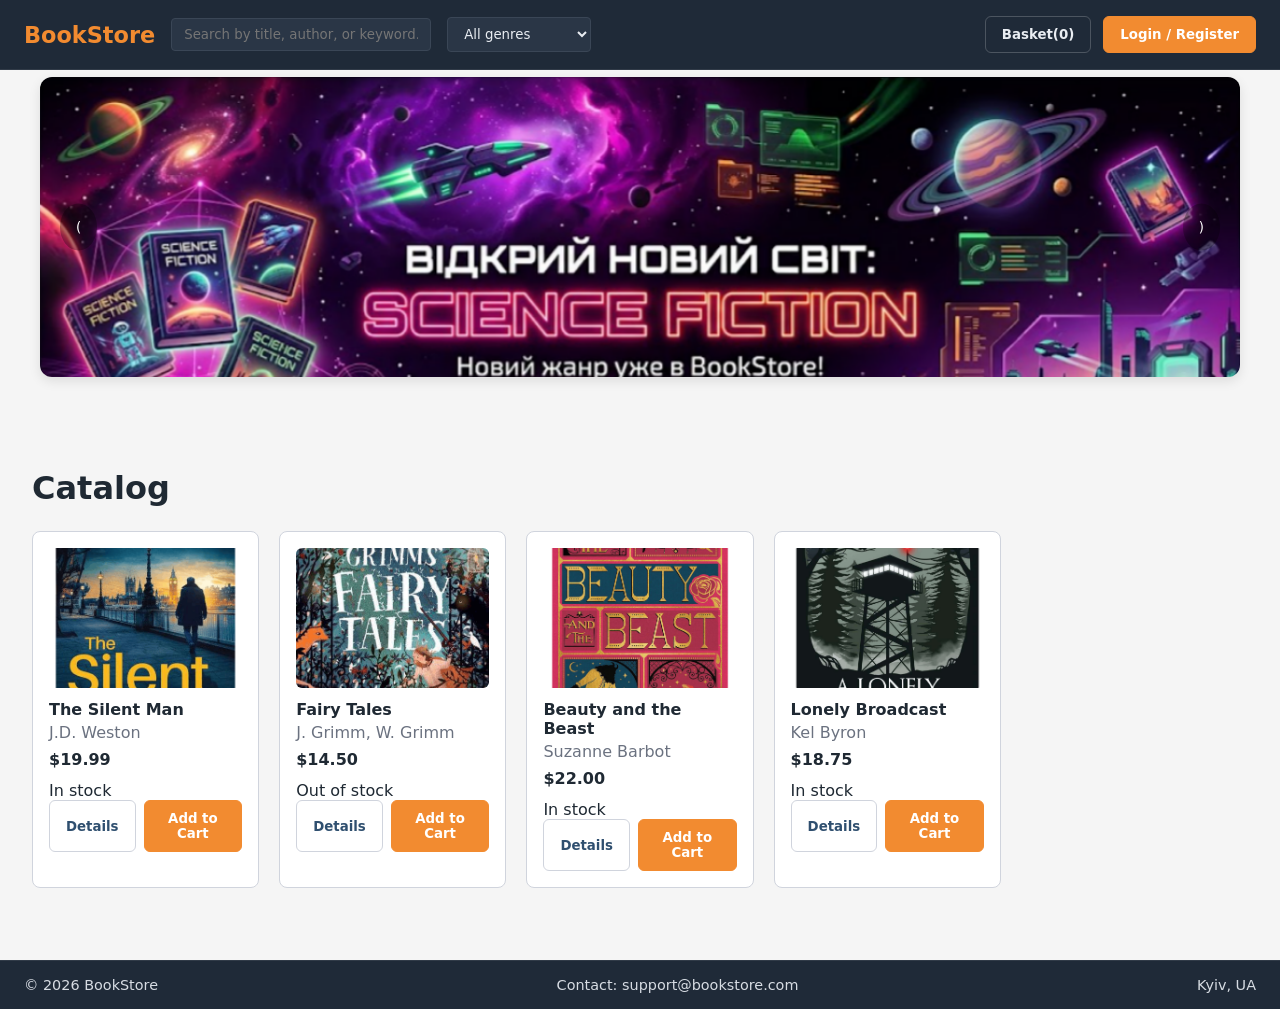
<file: frontend/client/index.html>
<!DOCTYPE html>
<html lang="en">
<head>
  <meta charset="UTF-8" />
  <title>BookStore – Catalog</title>
  <link rel="stylesheet" href="../assets/css/client.css" />
  <script src="../assets/js/client.js" defer></script>
</head>

<body>

  <header class="topbar">
  <div class="topbar-left">
    <div class="logo">BookStore</div>

    <div class="search-wrapper">
      <input id="searchInput" type="text" placeholder="Search by title, author, or keyword..." />
    </div>

    <select id="genreFilter" class="genre-select">
      <option value="all">All genres</option>
      <option value="detective">Detective</option>
      <option value="classic">Classic</option>
      <option value="fantasy">Fantasy</option>
      <option value="sci-fi">Science fiction</option>
    </select>
  </div>

  <div class="topbar-right">
    <button class="btn ghost" id="basketBtn">
      Basket(<span class="basket-count">0</span>)
    </button>
    <button class="btn primary" id="loginBtn">Login / Register</button>
  </div>
</header>

<!-- Toast Notification -->
<div id="toast" class="toast">Book added to cart</div>


<section class="hero-slider">
<div id="bannerContainer" class="bannerContainer">
  </div>
  <button class="slider-btn prev" id="prevBanner">(</button>
  <button class="slider-btn next" id="nextBanner">)</button>
  </section>

  <main class="catalog-layout">
    <h1>Catalog</h1>
    <div id="booksGrid" class="books-grid"></div>
  </main>

  <footer class="site-footer">
  <div class="footer-inner">
    <span>© 2026 BookStore</span>
    <span>Contact: support@bookstore.com</span>
    <span>Kyiv, UA</span>
  </div>
</footer>

</body>
</html>
</file>
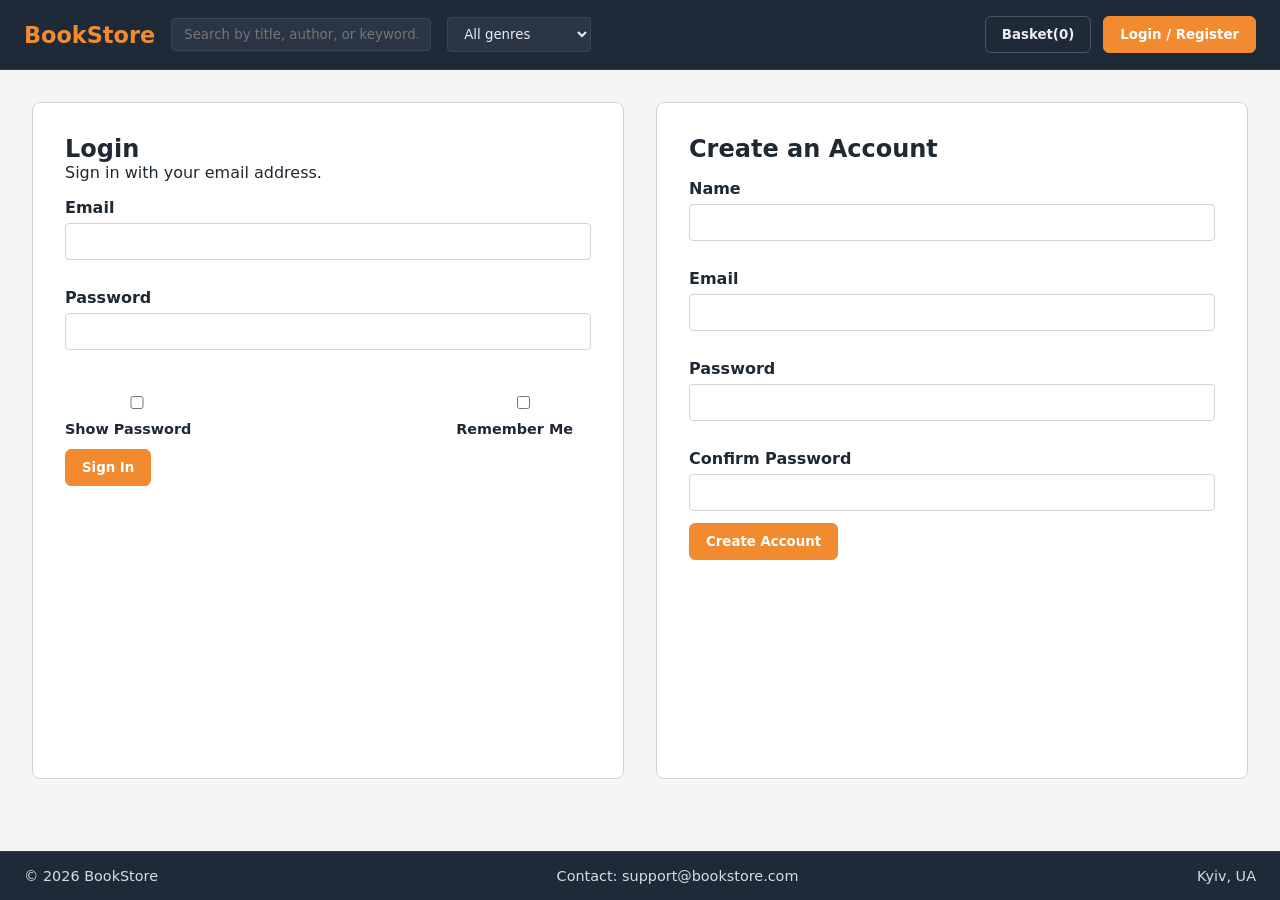
<file: frontend/client/auth.html>
<!DOCTYPE html>
<html lang="en">
<head>
  <meta charset="UTF-8" />
  <title>Login / Register</title>
  <link rel="stylesheet" href="../assets/css/client.css" />
  <script src="../assets/js/client.js" defer></script>
</head>

<body>

  <header class="topbar">
  <div class="topbar-left">
    <div class="logo">BookStore</div>

    <div class="search-wrapper">
      <input id="searchInput" type="text" placeholder="Search by title, author, or keyword..." />
    </div>

    <select id="genreFilter" class="genre-select">
      <option value="all">All genres</option>
      <option value="detective">Detective</option>
      <option value="classic">Classic</option>
      <option value="fantasy">Fantasy</option>
      <option value="sci-fi">Science fiction</option>
    </select>
  </div>

  <div class="topbar-right">
    <button class="btn ghost" id="basketBtn">
      Basket(<span class="basket-count">0</span>)
    </button>
    <button class="btn primary" id="loginBtn">Login / Register</button>
  </div>
</header>

<!-- Toast Notification -->
<div id="toast" class="toast">Book added to cart</div>



  <main class="auth-layout">

    <section class="auth-box">
      <h1>Login</h1>
      <p class="auth-sub">Sign in with your email address.</p>

      <label>Email</label>
      <input type="email" id="loginEmail" />

      <label>Password</label>
      <input type="password" id="loginPassword" />

      <div class="auth-options">
        <label><input type="checkbox" id="showPassLogin" /> Show Password</label>
        <label><input type="checkbox" id="rememberMe" /> Remember Me</label>
      </div>

      <button class="btn primary" id="loginSubmit">Sign In</button>
    </section>

    <section class="auth-box">
      <h1>Create an Account</h1>

      <label>Name</label>
      <input type="text" id="regName" />

      <label>Email</label>
      <input type="email" id="regEmail" />

      <label>Password</label>
      <input type="password" id="regPassword" />

      <label>Confirm Password</label>
      <input type="password" id="regPassword2" />

      <button class="btn primary" id="registerSubmit">Create Account</button>
    </section>

  </main>

  <footer class="site-footer">
  <div class="footer-inner">
    <span>© 2026 BookStore</span>
    <span>Contact: support@bookstore.com</span>
    <span>Kyiv, UA</span>
  </div>
</footer>

</body>
</html>
</file>
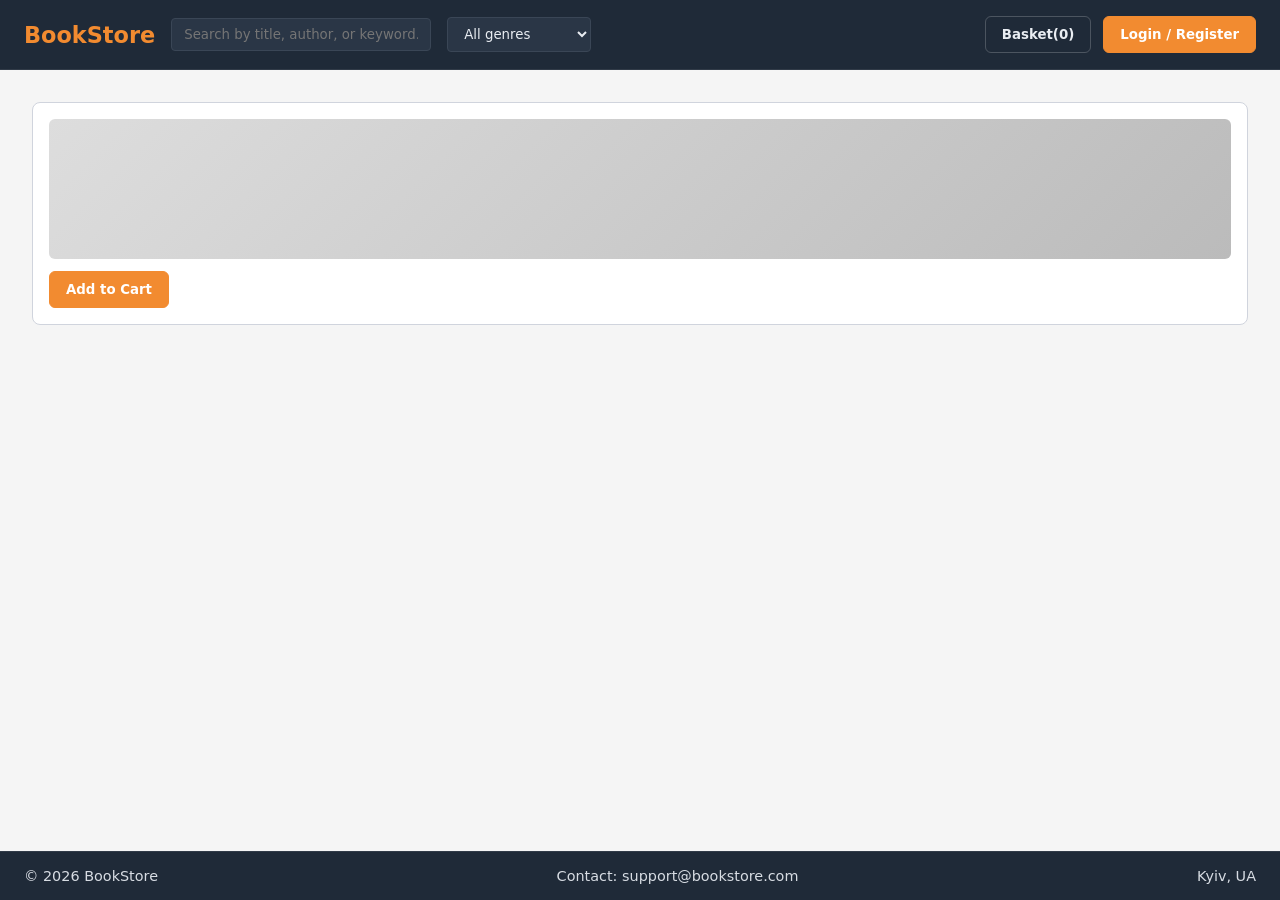
<file: frontend/client/book.html>
<!DOCTYPE html>
<html lang="en">
<head>
  <meta charset="UTF-8" />
  <title>Book Details</title>
  <link rel="stylesheet" href="../assets/css/client.css" />
  <script src="../assets/js/client.js" defer></script>
</head>

<body>

  <header class="topbar">
  <div class="topbar-left">
    <div class="logo">BookStore</div>

    <div class="search-wrapper">
      <input id="searchInput" type="text" placeholder="Search by title, author, or keyword..." />
    </div>

    <select id="genreFilter" class="genre-select">
      <option value="all">All genres</option>
      <option value="detective">Detective</option>
      <option value="classic">Classic</option>
      <option value="fantasy">Fantasy</option>
      <option value="sci-fi">Science fiction</option>
    </select>
  </div>

  <div class="topbar-right">
    <button class="btn ghost" id="basketBtn">
      Basket(<span class="basket-count">0</span>)
    </button>
    <button class="btn primary" id="loginBtn">Login / Register</button>
  </div>
</header>

<!-- Toast Notification -->
<div id="toast" class="toast">Book added to cart</div>



  <main class="catalog-layout">
    <h1 id="bookTitle"></h1>

    <div class="book-card">
      <div class="book-cover"></div>

      <div class="book-author" id="bookAuthor"></div>
      <div class="book-price" id="bookPrice"></div>
      <div class="book-stock" id="bookStock"></div>

      <p id="bookDescription"></p>

      <button class="btn primary" id="addToCartBtn">Add to Cart</button>
    </div>
  </main>


  <footer class="site-footer">
  <div class="footer-inner">
    <span>© 2026 BookStore</span>
    <span>Contact: support@bookstore.com</span>
    <span>Kyiv, UA</span>
  </div>
</footer>

</body>
</html>
</file>
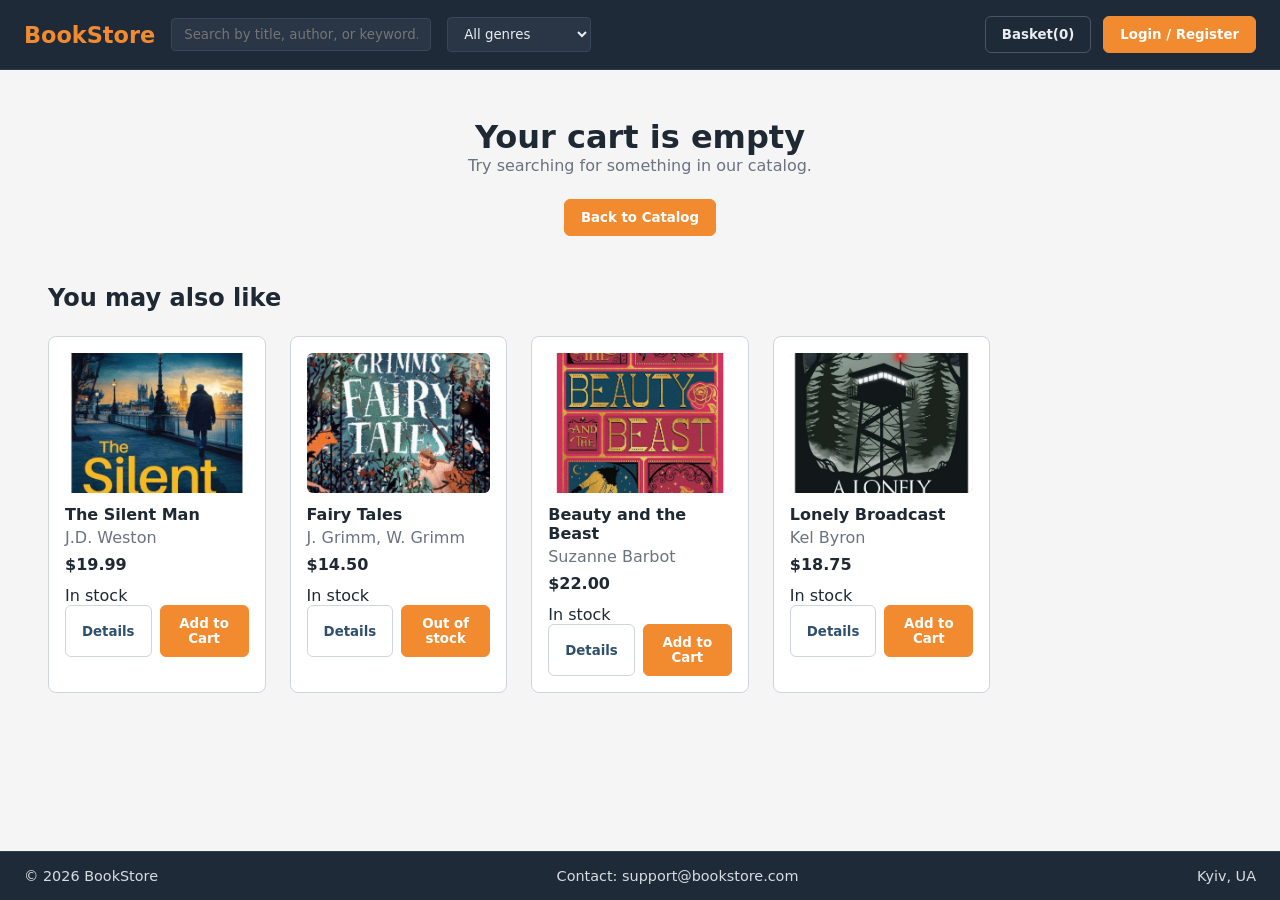
<file: frontend/client/cart.html>
<!DOCTYPE html>
<html lang="en">
<head>
  <meta charset="UTF-8" />
  <title>Your Cart</title>
  <link rel="stylesheet" href="../assets/css/client.css" />
  <script src="../assets/js/client.js" defer></script>
</head>

<body>

  <header class="topbar">
  <div class="topbar-left">
    <div class="logo">BookStore</div>

    <div class="search-wrapper">
      <input id="searchInput" type="text" placeholder="Search by title, author, or keyword..." />
    </div>

    <select id="genreFilter" class="genre-select">
      <option value="all">All genres</option>
      <option value="detective">Detective</option>
      <option value="classic">Classic</option>
      <option value="fantasy">Fantasy</option>
      <option value="sci-fi">Science fiction</option>
    </select>
  </div>

  <div class="topbar-right">
    <button class="btn ghost" id="basketBtn">
      Basket(<span class="basket-count">0</span>)
    </button>
    <button class="btn primary" id="loginBtn">Login / Register</button>
  </div>
</header>

<!-- Toast Notification -->
<div id="toast" class="toast">Book added to cart</div>



  <main class="cart-layout">
    <section class="cart-items">
      <h1>Your Cart</h1>
      <div id="cartList"></div>

      <p class="create-account-hint">
        Want to create an account?
        <a href="./auth.html">Click here</a>
      </p>
    </section>

    <aside class="cart-summary">
      <h2>Order Summary</h2>

      <div class="summary-row">
        <span>Quantity:</span>
        <span id="summaryQty">0</span>
      </div>

      <div class="summary-row">
        <span>Delivery:</span>
        <span>Free</span>
      </div>

      <div class="summary-row total">
        <span>Total:</span>
        <span id="summaryTotal">$0.00</span>
      </div>

      <button class="btn primary" id="checkoutBtn">Checkout</button>
    </aside>
  </main>


  <footer class="site-footer">
  <div class="footer-inner">
    <span>© 2026 BookStore</span>
    <span>Contact: support@bookstore.com</span>
    <span>Kyiv, UA</span>
  </div>
</footer>

</body>
</html>
</file>
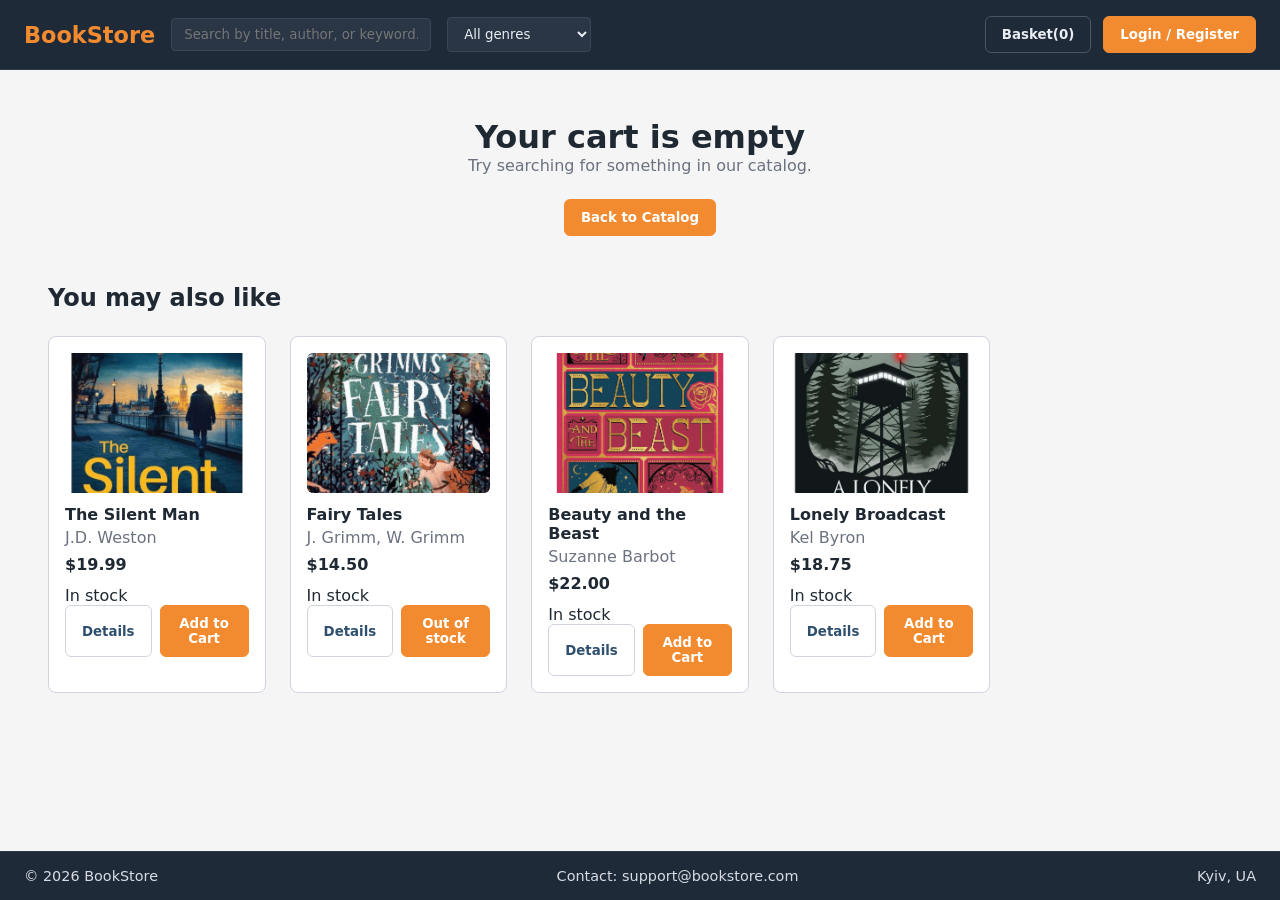
<file: frontend/client/empty-cart.html>
<!DOCTYPE html>
<html lang="en">
<head>
  <meta charset="UTF-8" />
  <title>Empty Cart</title>
  <link rel="stylesheet" href="../assets/css/client.css" />
  <script src="../assets/js/client.js" defer></script>
</head>

<body>

  <header class="topbar">
  <div class="topbar-left">
    <div class="logo">BookStore</div>

    <div class="search-wrapper">
      <input id="searchInput" type="text" placeholder="Search by title, author, or keyword..." />
    </div>

    <select id="genreFilter" class="genre-select">
      <option value="all">All genres</option>
      <option value="detective">Detective</option>
      <option value="classic">Classic</option>
      <option value="fantasy">Fantasy</option>
      <option value="sci-fi">Science fiction</option>
    </select>
  </div>

  <div class="topbar-right">
    <button class="btn ghost" id="basketBtn">
      Basket(<span class="basket-count">0</span>)
    </button>
    <button class="btn primary" id="loginBtn">Login / Register</button>
  </div>
</header>

<!-- Toast Notification -->
<div id="toast" class="toast">Book added to cart</div>



  <main class="empty-cart-layout">
    <h1>Your cart is empty</h1>
    <p class="empty-cart-sub">Try searching for something in our catalog.</p>

    <button class="btn primary" id="backToCatalogBtn">Back to Catalog</button>

    <section class="recommendations">
      <h2>You may also like</h2>
      <div id="recommendGrid" class="books-grid"></div>
    </section>
  </main>


  <footer class="site-footer">
  <div class="footer-inner">
    <span>© 2026 BookStore</span>
    <span>Contact: support@bookstore.com</span>
    <span>Kyiv, UA</span>
  </div>
</footer>

</body>
</html>
</file>
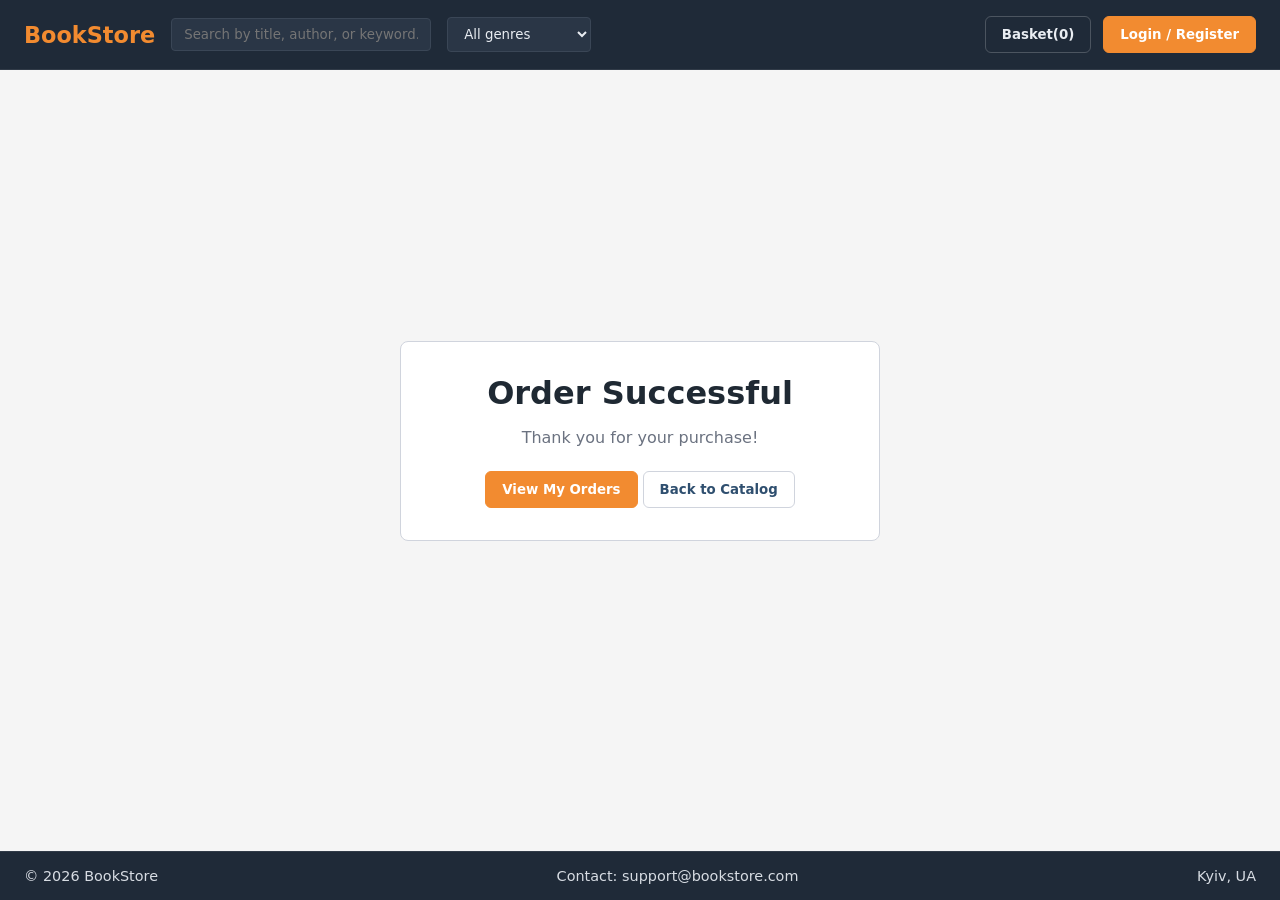
<file: frontend/client/order-success.html>
<!DOCTYPE html>
<html lang="en">
<head>
  <meta charset="UTF-8" />
  <title>Order Successful</title>
  <link rel="stylesheet" href="../assets/css/client.css" />
  <script src="../assets/js/client.js" defer></script>
</head>

<body>

  <header class="topbar">
  <div class="topbar-left">
    <div class="logo">BookStore</div>

    <div class="search-wrapper">
      <input id="searchInput" type="text" placeholder="Search by title, author, or keyword..." />
    </div>

    <select id="genreFilter" class="genre-select">
      <option value="all">All genres</option>
      <option value="detective">Detective</option>
      <option value="classic">Classic</option>
      <option value="fantasy">Fantasy</option>
      <option value="sci-fi">Science fiction</option>
    </select>
  </div>

  <div class="topbar-right">
    <button class="btn ghost" id="basketBtn">
      Basket(<span class="basket-count">0</span>)
    </button>
    <button class="btn primary" id="loginBtn">Login / Register</button>
  </div>
</header>

<!-- Toast Notification -->
<div id="toast" class="toast">Book added to cart</div>

  <main class="order-success-layout">
    <div class="order-success-box">
      <h1>Order Successful</h1>
      <p class="order-success-sub">Thank you for your purchase!</p>

      <button class="btn primary" id="viewOrdersBtn">View My Orders</button>
      <button class="btn ghost" id="backToCatalogBtn">Back to Catalog</button>
    </div>
  </main>

<footer class="site-footer">
  <div class="footer-inner">
    <span>© 2026 BookStore</span>
    <span>Contact: support@bookstore.com</span>
    <span>Kyiv, UA</span>
  </div>
</footer>

</body>
</html>
</file>
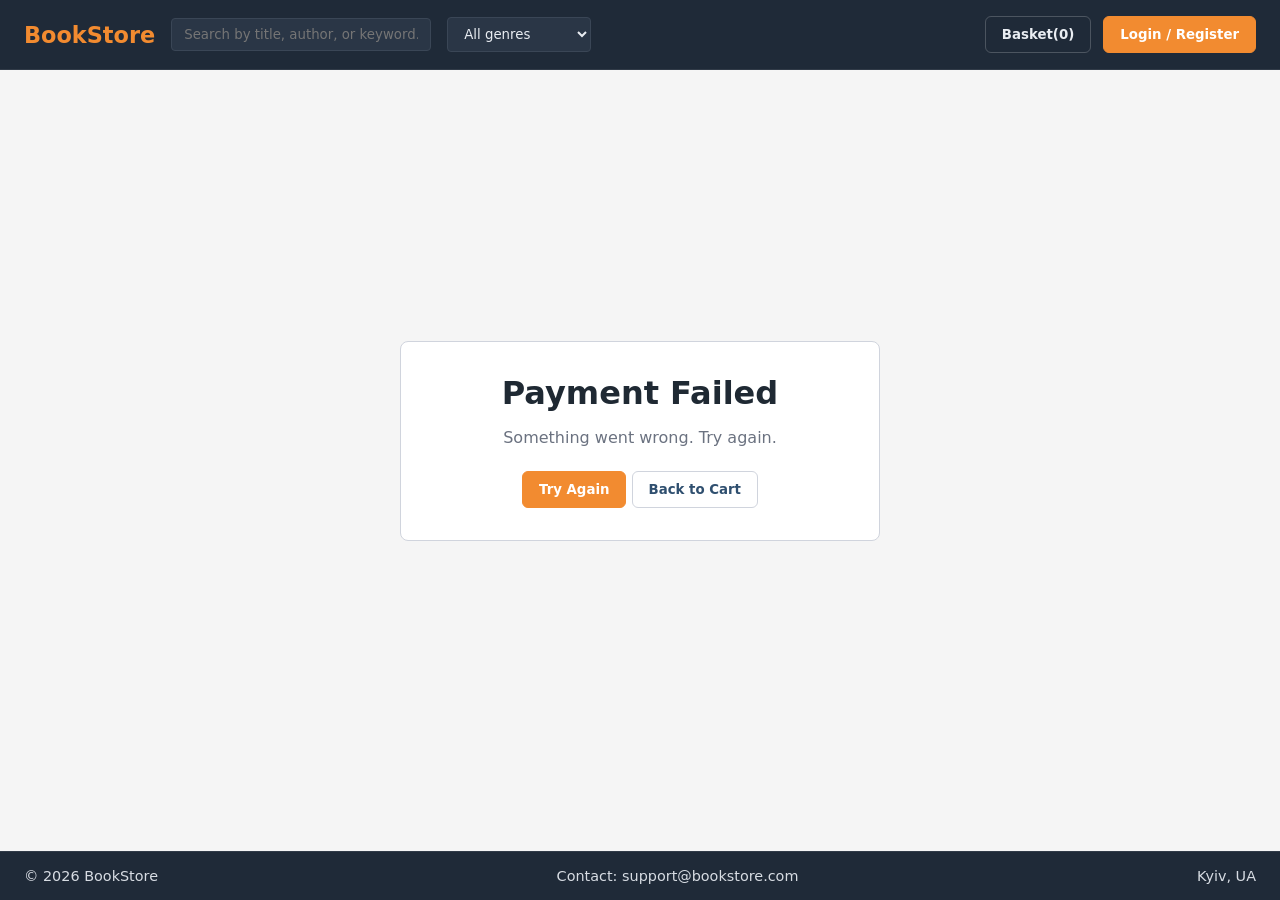
<file: frontend/client/payment-error.html>
<!DOCTYPE html>
<html lang="en">
<head>
  <meta charset="UTF-8" />
  <title>Payment Error</title>
  <link rel="stylesheet" href="../assets/css/client.css" />
  <script src="../assets/js/client.js" defer></script>
</head>

<body>

  <header class="topbar">
  <div class="topbar-left">
    <div class="logo">BookStore</div>

    <div class="search-wrapper">
      <input id="searchInput" type="text" placeholder="Search by title, author, or keyword..." />
    </div>

    <select id="genreFilter" class="genre-select">
      <option value="all">All genres</option>
      <option value="detective">Detective</option>
      <option value="classic">Classic</option>
      <option value="fantasy">Fantasy</option>
      <option value="sci-fi">Science fiction</option>
    </select>
  </div>

  <div class="topbar-right">
    <button class="btn ghost" id="basketBtn">
      Basket(<span class="basket-count">0</span>)
    </button>
    <button class="btn primary" id="loginBtn">Login / Register</button>
  </div>
</header>

<!-- Toast Notification -->
<div id="toast" class="toast">Book added to cart</div>



  <main class="payment-error-layout">
    <div class="payment-error-box">
      <h1>Payment Failed</h1>
      <p class="payment-error-sub">Something went wrong. Try again.</p>

      <button class="btn primary" id="retryPaymentBtn">Try Again</button>
      <button class="btn ghost" id="backToCartBtn">Back to Cart</button>
    </div>
  </main>

  <footer class="site-footer">
  <div class="footer-inner">
    <span>© 2026 BookStore</span>
    <span>Contact: support@bookstore.com</span>
    <span>Kyiv, UA</span>
  </div>
</footer>

</body>
</html>
</file>
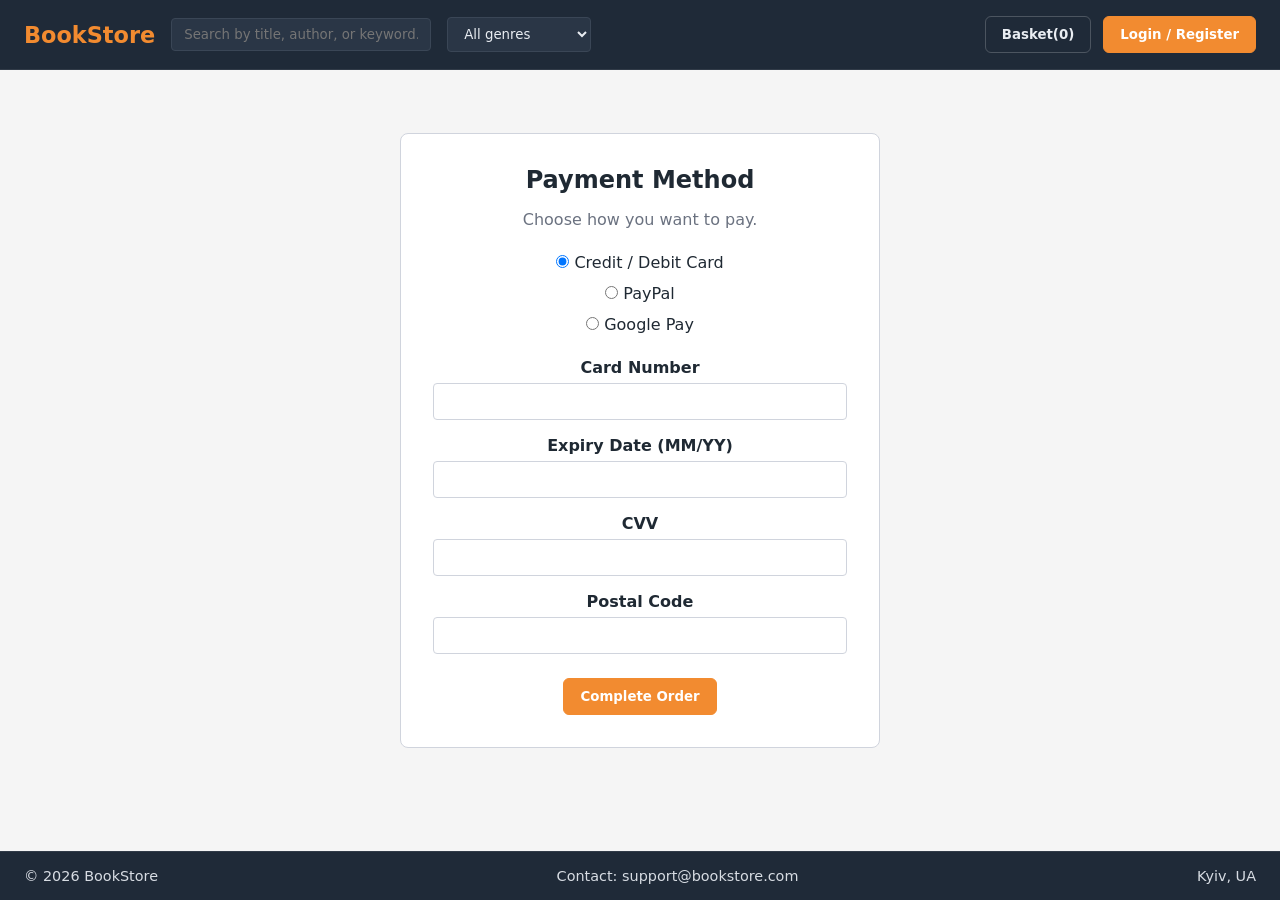
<file: frontend/client/payment.html>
<!DOCTYPE html>
<html lang="en">
<head>
  <meta charset="UTF-8" />
  <title>Payment</title>
  <link rel="stylesheet" href="../assets/css/client.css" />
  <script src="../assets/js/client.js" defer></script>
</head>

<body>

  <header class="topbar">
  <div class="topbar-left">
    <div class="logo">BookStore</div>

    <div class="search-wrapper">
      <input id="searchInput" type="text" placeholder="Search by title, author, or keyword..." />
    </div>

    <select id="genreFilter" class="genre-select">
      <option value="all">All genres</option>
      <option value="detective">Detective</option>
      <option value="classic">Classic</option>
      <option value="fantasy">Fantasy</option>
      <option value="sci-fi">Science fiction</option>
    </select>
  </div>

  <div class="topbar-right">
    <button class="btn ghost" id="basketBtn">
      Basket(<span class="basket-count">0</span>)
    </button>
    <button class="btn primary" id="loginBtn">Login / Register</button>
  </div>
</header>

<!-- Toast Notification -->
<div id="toast" class="toast">Book added to cart</div>

  <main class="payment-layout">
    <section class="payment-box">
      <h1>Payment Method</h1>
      <p class="payment-sub">Choose how you want to pay.</p>

      <div class="payment-options">
        <label><input type="radio" name="payMethod" value="card" checked /> Credit / Debit Card</label>
        <label><input type="radio" name="payMethod" value="paypal" /> PayPal</label>
        <label><input type="radio" name="payMethod" value="gpay" /> Google Pay</label>
      </div>

      <div id="cardForm" class="card-form">
        <label>Card Number</label>
        <input type="text" id="cardNumber" />

        <label>Expiry Date (MM/YY)</label>
        <input type="text" id="cardExpiry" />

        <label>CVV</label>
        <input type="text" id="cardCVV" />

        <label>Postal Code</label>
        <input type="text" id="cardPostal" />
      </div>

      <!-- Форма PayPal -->
<div id="paypalForm" class="paypal-form" style="display: none;">
  <label>PayPal Checkout</label>
  <div class="paypal-button-container">
    <button type="button" class="btn-paypal">
      <span class="paypal-text">PayPal</span> checkout
    </button>
  </div>
</div>

      <!-- Форма Google Pay -->
<div id="gpayForm" class="gpay-form" style="display: none;">
  <label>Google Pay</label>
  <div class="gpay-button-container">
    <button type="button" class="btn-gpay">
      <span class="gpay-logo">G</span> Pay
    </button>
  </div>
</div>

      <button class="btn primary" id="completeOrderBtn">Complete Order</button>
    </section>
  </main>

  <footer class="site-footer">
  <div class="footer-inner">
    <span>© 2026 BookStore</span>
    <span>Contact: support@bookstore.com</span>
    <span>Kyiv, UA</span>
  </div>
</footer>

</body>
</html>
</file>
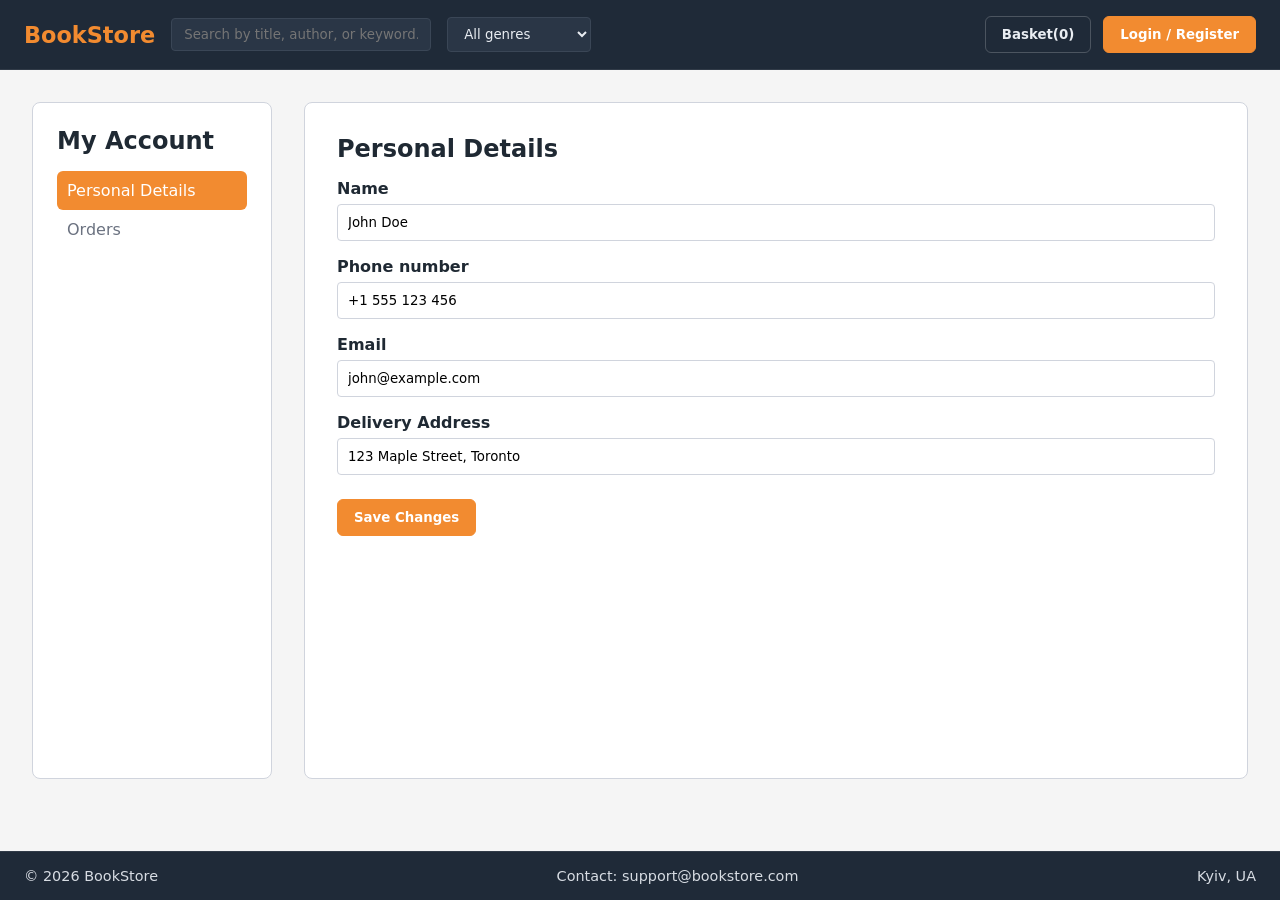
<file: frontend/client/profile.html>
<!DOCTYPE html>
<html lang="en">
<head>
  <meta charset="UTF-8" />
  <title>My Profile</title>
  <link rel="stylesheet" href="../assets/css/client.css" />
  <script src="../assets/js/client.js" defer></script>
</head>

<body>

  <header class="topbar">
  <div class="topbar-left">
    <div class="logo">BookStore</div>

    <div class="search-wrapper">
      <input id="searchInput" type="text" placeholder="Search by title, author, or keyword..." />
    </div>

    <select id="genreFilter" class="genre-select">
      <option value="all">All genres</option>
      <option value="detective">Detective</option>
      <option value="classic">Classic</option>
      <option value="fantasy">Fantasy</option>
      <option value="sci-fi">Science fiction</option>
    </select>
  </div>

  <div class="topbar-right">
    <button class="btn ghost" id="basketBtn">
      Basket(<span class="basket-count">0</span>)
    </button>
    <button class="btn primary" id="loginBtn">Login / Register</button>
  </div>
</header>

<!-- Toast Notification -->
<div id="toast" class="toast">Book added to cart</div>


  <main class="profile-layout">

    <aside class="profile-menu">
      <h2>My Account</h2>
      <ul>
        <li class="active" data-section="details">Personal Details</li>
        <li data-section="orders">Orders</li>
      </ul>
    </aside>

    <section class="profile-content">

      <div id="section-details" class="profile-section active">
        <h1>Personal Details</h1>

        <label>Name</label>
        <input type="text" id="profName" />

        <label>Phone number</label>
        <input type="text" id="profPhone" />

        <label>Email</label>
        <input type="email" id="profEmail" />

        <label>Delivery Address</label>
        <input type="text" id="profAddress" />

        <button class="btn primary" id="saveProfileBtn">Save Changes</button>
      </div>

      <div id="section-orders" class="profile-section">
        <h1>My Orders</h1>
        <div id="ordersList"></div>
      </div>

    </section>

  </main>


  <footer class="site-footer">
  <div class="footer-inner">
    <span>© 2026 BookStore</span>
    <span>Contact: support@bookstore.com</span>
    <span>Kyiv, UA</span>
  </div>
</footer>

</body>
</html>
</file>
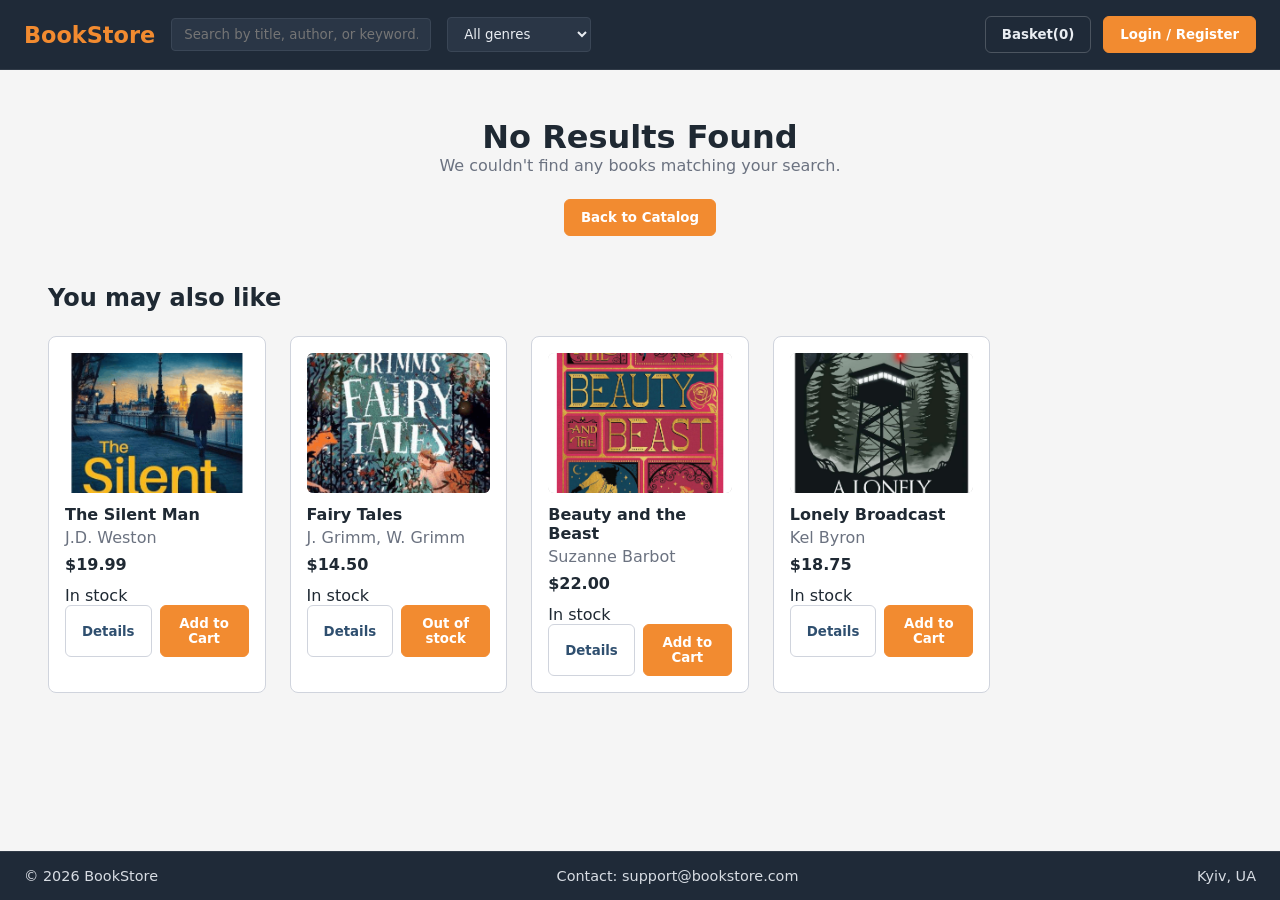
<file: frontend/client/search-error.html>
<!DOCTYPE html>
<html lang="en">
<head>
  <meta charset="UTF-8" />
  <title>No Results Found</title>
  <link rel="stylesheet" href="../assets/css/client.css" />
  <script src="../assets/js/client.js" defer></script>
</head>

<body>

  <header class="topbar">
  <div class="topbar-left">
    <div class="logo">BookStore</div>

    <div class="search-wrapper">
      <input id="searchInput" type="text" placeholder="Search by title, author, or keyword..." />
    </div>

    <select id="genreFilter" class="genre-select">
      <option value="all">All genres</option>
      <option value="detective">Detective</option>
      <option value="classic">Classic</option>
      <option value="fantasy">Fantasy</option>
      <option value="sci-fi">Science fiction</option>
    </select>
  </div>

  <div class="topbar-right">
    <button class="btn ghost" id="basketBtn">
      Basket(<span class="basket-count">0</span>)
    </button>
    <button class="btn primary" id="loginBtn">Login / Register</button>
  </div>
</header>

<!-- Toast Notification -->
<div id="toast" class="toast">Book added to cart</div>



  <main class="search-error-layout">
    <h1>No Results Found</h1>
    <p class="search-error-sub">
      We couldn't find any books matching your search.
    </p>

    <button class="btn primary" id="backToCatalogBtn">Back to Catalog</button>

    <section class="recommendations">
      <h2>You may also like</h2>
      <div id="recommendGrid" class="books-grid"></div>
    </section>
  </main>


  <footer class="site-footer">
  <div class="footer-inner">
    <span>© 2026 BookStore</span>
    <span>Contact: support@bookstore.com</span>
    <span>Kyiv, UA</span>
  </div>
</footer>

</body>
</html>
</file>
<file: frontend/assets/css/client.css>
@import url('./variables.css');
/********************************************
 * RESET + BASE
 ********************************************/

* {
  margin: 0;
  padding: 0;
  box-sizing: border-box;
  font-family: system-ui, sans-serif;
}

body {
  background: var(--color-bg);
  color: var(--color-text);
  min-height: 100vh;
  margin: 0;
  display: flex;
  flex-direction: column;
}

h1, h2, h3 {
  font-weight: 600;
}

a {
  color: var(--color-primary);
  text-decoration: none;
}


/********************************************
 * TOPBAR
 ********************************************/

.topbar {
  display: flex;
  justify-content: space-between;
  align-items: center;
  padding: 16px 24px;
  background: var(--color-header-footer);
  border-bottom: 1px solid rgba(255, 255, 255, 0.08);
}

.topbar-left {
  display: flex;
  align-items: center;
  gap: 16px;
}

.logo {
  font-size: 1.4rem;
  font-weight: 700;
  cursor: pointer;
  color: var(--color-primary);
}

.search-wrapper input {
  padding: 8px 12px;
  border: 1px solid #3a4656;
  border-radius: 4px;
  width: 260px;
  background: #2a3646;
  color: #e9edf2;
}

.genre-select {
  padding: 8px 12px;
  border: 1px solid #3a4656;
  border-radius: 4px;
  background: #2a3646;
  color: #e9edf2;
}

.topbar-right {
  display: flex;
  align-items: center;
  gap: 12px;
}

/*footer*/
.site-footer {
  background: var(--color-header-footer);
  border-top: 1px solid rgba(255, 255, 255, 0.08);
  color: #d7dce3; /* soft grey-blue text */
}


/********************************************
 * BUTTONS
 ********************************************/

.btn {
  padding: 10px 16px;
  border-radius: 6px;
  cursor: pointer;
  border: 1px solid transparent;
  font-weight: 600;
  transition: 0.15s;
}

.btn.primary {
  background: var(--color-primary);
  color: #fff;
  border-color: var(--color-primary);
}

.btn.primary:hover {
  opacity: 0.9;
}

.btn.ghost {
  background: transparent;
  color: var(--color-secondary);
  border: 1px solid var(--color-border);
}

.btn.ghost:hover {
  background: rgba(0, 0, 0, 0.04);
}

.topbar .btn.ghost {
  border-color: rgba(255, 255, 255, 0.2);
  color: #e9edf2;
}

.topbar .btn.ghost:hover {
  background: rgba(255, 255, 255, 0.1);
}

/********************************************
 * BOOK CARDS
 ********************************************/

.books-grid {
  display: grid;
  grid-template-columns: repeat(auto-fill, minmax(220px, 1fr));
  gap: 20px;
  margin-top: 24px;
}

.book-card {
  background: var(--color-surface);
  border: 1px solid var(--color-border);
  border-radius: 8px;
  padding: 16px;
}

.book-cover {
  width: 100%;
  height: 140px;
  border-radius: 6px;
  margin-bottom: 12px;
  background: linear-gradient(135deg, #ddd, #bbb);
  overflow: hidden;
}

.book-title {
  font-weight: 600;
  margin-bottom: 4px;
}

.book-author {
  color: var(--color-muted);
  margin-bottom: 8px;
}

.book-price {
  font-weight: 600;
  margin-bottom: 12px;
}

.book-actions {
  display: flex;
  gap: 8px;
}


/********************************************
 * CATALOG PAGE
 ********************************************/

.catalog-layout {
  padding: 32px;
  flex: 1;
}

.hero-slider {
  position: relative;
  width: 100%;
  max-width: 1200px;
  height: 300px;
  margin: 7px auto 60px;
  overflow: hidden;
  border-radius: 12px;
  box-shadow: 0 4px 12px rgba(0,0,0,0.1); 
}

.bannerContainer img {
  width: 100%;
  height: 100%;
  object-fit: cover;
  display: none;
  animation: fadeEffect 1s;
}

.bannerContainer img.active {
  display: block;
}

@keyframes fadeEffect {
  from {opacity: 0.4;}
  to {opacity: 1;}
}

.slider-btn {
  position: absolute;
  top: 50%;
  transform: translateY(-50%);
  background: rgba(0,0,0,0.3);
  color: white;
  border: none;
  padding: 16px;
  cursor: pointer;
  border-radius: 50%;
  transition: 0.3s;
}

.slider-btn:hover {
  background: rgba(0,0,0,0.6);
}

.prev {
  left: 20px;
}

.next {
  right: 20px;
}

/********************************************
 * CART PAGE
 ********************************************/

.cart-layout {
  display: grid;
  grid-template-columns: 1fr 300px;
  gap: 32px;
  padding: 32px;
  flex: 1;
}

.cart-items {
  background: var(--color-surface);
  padding: 24px;
  border-radius: 8px;
  border: 1px solid var(--color-border);
}

.cart-item {
  display: flex;
  justify-content: space-between;
  align-items: center;
  padding: 12px 0;
  border-bottom: 1px solid var(--color-border);
}

.cart-item:last-child {
  border-bottom: none;
}

.cart-item-info {
  display: flex;
  flex-direction: column;
}

.cart-item-title {
  font-weight: 600;
}

.cart-item-author {
  color: var(--color-muted);
}

.cart-item-controls {
  display: flex;
  align-items: center;
  gap: 8px;
}

.qty-btn,
.remove-btn {
  padding: 6px 10px;
  border-radius: 4px;
  border: 1px solid var(--color-border);
  background: var(--color-surface);
  cursor: pointer;
}

.qty-btn:hover,
.remove-btn:hover {
  background: rgba(0, 0, 0, 0.04);
}

.cart-summary {
  background: var(--color-surface);
  padding: 24px;
  border-radius: 8px;
  border: 1px solid var(--color-border);
}

.summary-row {
  display: flex;
  justify-content: space-between;
  margin-bottom: 12px;
}

.summary-row.total {
  font-weight: 700;
  margin-top: 16px;
}


/********************************************
 * EMPTY CART + SEARCH ERROR
 ********************************************/

.empty-cart-layout,
.search-error-layout {
  padding: 48px;
  text-align: center;
  flex: 1;
}

.empty-cart-sub,
.search-error-sub {
  color: var(--color-muted);
  margin-bottom: 24px;
}

.recommendations {
  margin-top: 48px;
  text-align: left;
}

.recommendations h2 {
  margin-bottom: 16px;
}

#recommendGrid {
  display: grid;
  grid-template-columns: repeat(auto-fill, minmax(200px, 1fr));
  gap: 24px;
  margin-top: 24px;
}


/********************************************
 * AUTH PAGE
 ********************************************/

.auth-layout {
  display: grid;
  grid-template-columns: 1fr 1fr;
  gap: 32px;
  padding: 32px;
  flex: 1;
}

.auth-box {
  background: var(--color-surface);
  padding: 32px;
  border-radius: 8px;
  border: 1px solid var(--color-border);
}

.auth-box label {
  display: block;
  margin-top: 16px;
  font-weight: 600;
}

.auth-box input {
  width: 100%;
  padding: 10px;
  margin-top: 6px;
  margin-bottom: 12px;
  border-radius: 4px;
  border: 1px solid var(--color-border);
}

.auth-options {
  display: flex;
  justify-content: space-between;
  margin: 12px 0;
  font-size: 0.9rem;
}

.auth-link {
  margin-top: 12px;
  font-size: 0.9rem;
}


/********************************************
 * PROFILE PAGE
 ********************************************/

.profile-layout {
  display: grid;
  grid-template-columns: 240px 1fr;
  gap: 32px;
  padding: 32px;
  flex: 1;
}

.profile-menu {
  background: var(--color-surface);
  padding: 24px;
  border-radius: 8px;
  border: 1px solid var(--color-border);
}

.profile-menu ul {
  list-style: none;
  margin-top: 16px;
}

.profile-menu li {
  padding: 10px;
  border-radius: 6px;
  cursor: pointer;
  color: var(--color-muted);
}

.profile-menu li.active {
  background: var(--color-primary);
  color: #fff;
}

.profile-content {
  background: var(--color-surface);
  padding: 32px;
  border-radius: 8px;
  border: 1px solid var(--color-border);
}

.profile-section {
  display: none;
}

.profile-section.active {
  display: block;
}

#saveProfileBtn {
  display: inline-block;
  margin-top: 24px;
}

.profile-section label {
  display: block;
  margin-top: 16px;
  font-weight: 600;
}

.profile-section input {
  width: 100%;
  padding: 10px;
  margin-top: 6px;
  border-radius: 4px;
  border: 1px solid var(--color-border);
}


.order-item {
  padding: 16px;
  border: 1px solid var(--color-border);
  border-radius: 6px;
  margin-bottom: 12px;
  background: var(--color-surface);
}

.order-item p {
  color: var(--color-muted);
}


/********************************************
 * PAYMENT + ERROR + SUCCESS
 ********************************************/

.payment-layout,
.payment-error-layout,
.order-success-layout {
  padding: 48px;
  display: flex;
  justify-content: center;
  align-items: center;
  flex: 1;
}

.payment-box,
.payment-error-box,
.order-success-box {
  width: 480px;
  background: var(--color-surface);
  padding: 32px;
  border-radius: 8px;
  border: 1px solid var(--color-border);
  text-align: center;
}

.payment-sub,
.payment-error-sub,
.order-success-sub {
  color: var(--color-muted);
  margin: 16px 0 24px;
}

.payment-options {
  display: flex;
  flex-direction: column;
  gap: 12px;
  margin-bottom: 24px;
}


.card-form label {
  display: block;
  margin-top: 16px;
  font-weight: 600;
}

.card-form input {
  width: 100%;
  padding: 10px;
  margin-top: 6px;
  border-radius: 4px;
  border: 1px solid var(--color-border);
}


/* Оплата PayPal */
.paypal-form {
  margin-top: 20px;
  text-align: center;
}

.paypal-button-container {
  background-color: #f7f7f7;
  padding: 30px;
  border-radius: 8px;
  margin-top: 10px;
}

/* */

.btn-paypal {
  background-color: #ffc439; /**/
  border: none;
  border-radius: 25px; /**/
  padding: 12px 40px;
  font-size: 18px;
  font-family: 'Arial', sans-serif;
  cursor: pointer;
  transition: background 0.3s;
  width: 100%;
  max-width: 300px;
}

.btn-paypal:hover {
  background-color: #f2ba36;
}

.paypal-text {
  color: #003087; /**/
  font-weight: bold;
  font-style: italic;
}

/**/
.gpay-form {
  margin-top: 20px;
  text-align: center;
}

.gpay-button-container {
  background-color: #f7f7f7;
  padding: 30px;
  border-radius: 8px;
  margin-top: 10px;
}

/**/ 
.btn-gpay {
  background-color: #000000;
  color: #ffffff;
  border: none;
  border-radius: 25px;
  padding: 12px 40px;
  font-size: 20px;
  font-family: 'Product Sans', Arial, sans-serif;
  cursor: pointer;
  width: 100%;
  max-width: 300px;
  display: inline-flex;
  justify-content: center;
  align-items: center;
  transition: background 0.3s;
}

.btn-gpay:hover {
  background-color: #3c4043;
}

.gpay-logo {
  font-weight: bold;
  margin-right: 4px;
}

#completeOrderBtn {
  display: block;
  margin: 24px auto 0;
}

.order-success-box h1 {
  color: var(--color-success);
}

.payment-error-box h1 {
  color: var(--color-error);
}


/********************************************
 * FOOTER
 ********************************************/

.site-footer {
  margin-top: 40px;
  padding: 16px 24px;
  background: var(--color-header-footer);
  border-top: 1px solid rgba(255, 255, 255, 0.08);
  font-size: 0.9rem;
  color: #d7dce3;
}

.footer-inner {
  display: flex;
  justify-content: space-between;
  gap: 16px;
  flex-wrap: wrap;
}


/********************************************
 * TOAST NOTIFICATION
 ********************************************/

.toast {
  position: fixed;
  bottom: 24px;
  right: 24px;
  background: var(--color-surface);
  border: 1px solid var(--color-border);
  padding: 10px 16px;
  border-radius: 6px;
  box-shadow: 0 4px 12px rgba(0,0,0,0.15);
  opacity: 0;
  pointer-events: none;
  transition: opacity 0.2s, transform 0.2s;
  transform: translateY(10px);
  z-index: 1000;
}

.toast.show {
  opacity: 1;
  pointer-events: auto;
  transform: translateY(0);
}
</file>
